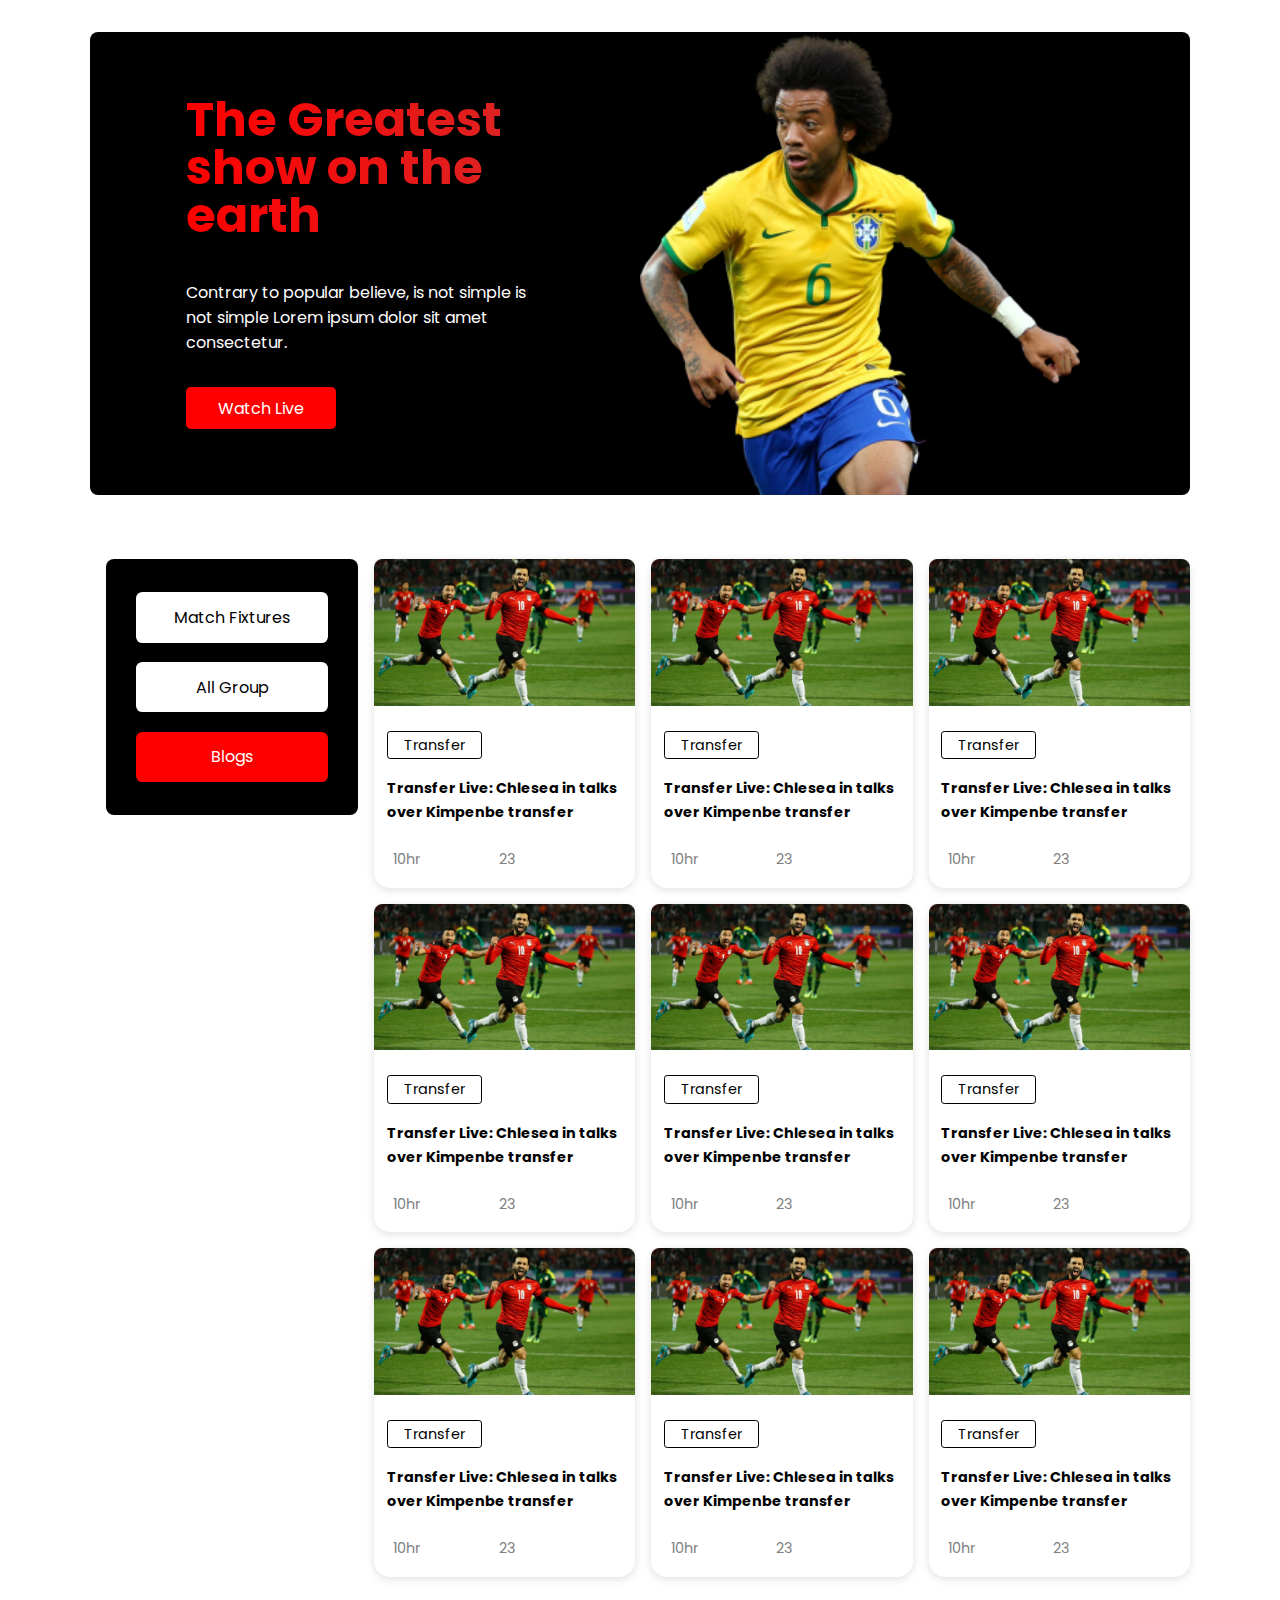
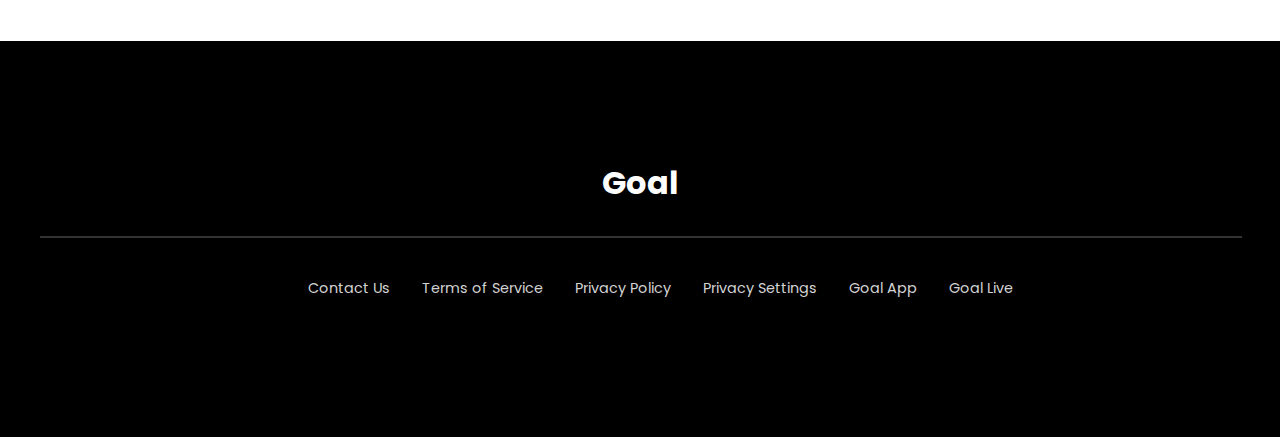
<file: index.html>
<!DOCTYPE html>
<html lang="en">
<head>
    <meta charset="UTF-8">
    <meta http-equiv="X-UA-Compatible" content="IE=edge">
    <meta name="viewport" content="width=device-width, initial-scale=1.0">
    <title>World-Cup</title>
    <!-- style sheet -->
    <link rel="stylesheet" href="style.css">
    <!-- basic font link -->
    <link rel="preconnect" href="https://fonts.googleapis.com">
    <link rel="preconnect" href="https://fonts.gstatic.com" crossorigin>
    <link href="https://fonts.googleapis.com/css2?family=Poppins:wght@500&display=swap" rel="stylesheet">
    <!-- icons font link -->
    <link rel="stylesheet" href="https://cdnjs.cloudflare.com/ajax/libs/font-awesome/6.1.1/css/all.min.css" integrity="sha512-KfkfwYDsLkIlwQp6LFnl8zNdLGxu9YAA1QvwINks4PhcElQSvqcyVLLD9aMhXd13uQjoXtEKNosOWaZqXgel0g==" crossorigin="anonymous" referrerpolicy="no-referrer" />
</head>
<body>
    <main>
        
        <!-- main section starts here -->

        <section class="Player-of-the-year">
            <div class="player-details half-width">
                <h1 id="animation">The Greatest show on the earth</h1>
                <p>Contrary to popular believe, is not simple is not simple Lorem ipsum dolor sit amet consectetur.</p>
                <a href="">Watch Live <i class="fa-solid fa-chevron-right"></i></a>
            </div>
            <div class="player-image half-width">
                <img src="assets/Banner Image.png" alt="">
            </div>
        </section>

        <section class="Sidemenu-and-blogs">
            <div class="sidemenu">
                <a href="index2.html" id="hover-red-button" >Match Fixtures</a>
                <a href="">All Group</a>
                <a href="#blogs" id="red-button">Blogs</a>
            </div>
            <div class="blogs">
                <!-- article starts here -->
                <article id="blogs" class="blog">
                    <div class="blog-image">
                        <img src="assets/Blog Image.png" alt="">
                        <div class="blog-details">
                            <a href="">Transfer</a>
                            <h4>Transfer Live: Chlesea in talks over Kimpenbe transfer</h4>
                        </div>
                    </div>
                    <div class="blog-info">
                        <div>
                            <i class="fa-solid fa-clock"></i>
                            <span>10hr</span>
                        </div>
                        <div>
                            <i class="fa-solid fa-comment-dots"></i>
                            <span>23</span>
                        </div>
                    </div>
                </article>
                <!-- article ends here -->
                <!-- article starts here -->
                <article class="blog">
                    <div class="blog-image">
                        <img src="assets/Blog Image.png" alt="">
                        <div class="blog-details">
                            <a href="">Transfer</a>
                            <h4>Transfer Live: Chlesea in talks over Kimpenbe transfer</h4>
                        </div>
                    </div>
                    <div class="blog-info">
                        <div>
                            <i class="fa-solid fa-clock"></i>
                            <span>10hr</span>
                        </div>
                        <div>
                            <i class="fa-solid fa-comment-dots"></i>
                            <span>23</span>
                        </div>
                    </div>
                </article>
                <!-- article ends here -->
                <!-- article starts here -->
                <article class="blog">
                    <div class="blog-image">
                        <img src="assets/Blog Image.png" alt="">
                        <div class="blog-details">
                            <a href="">Transfer</a>
                            <h4>Transfer Live: Chlesea in talks over Kimpenbe transfer</h4>
                        </div>
                    </div>
                    <div class="blog-info">
                        <div>
                            <i class="fa-solid fa-clock"></i>
                            <span>10hr</span>
                        </div>
                        <div>
                            <i class="fa-solid fa-comment-dots"></i>
                            <span>23</span>
                        </div>
                    </div>
                </article>
                <!-- article ends here -->
                <!-- article starts here -->
                <article class="blog">
                    <div class="blog-image">
                        <img src="assets/Blog Image.png" alt="">
                        <div class="blog-details">
                            <a href="">Transfer</a>
                            <h4>Transfer Live: Chlesea in talks over Kimpenbe transfer</h4>
                        </div>
                    </div>
                    <div class="blog-info">
                        <div>
                            <i class="fa-solid fa-clock"></i>
                            <span>10hr</span>
                        </div>
                        <div>
                            <i class="fa-solid fa-comment-dots"></i>
                            <span>23</span>
                        </div>
                    </div>
                </article>
                <!-- article ends here -->
                <!-- article starts here -->
                <article class="blog">
                    <div class="blog-image">
                        <img src="assets/Blog Image.png" alt="">
                        <div class="blog-details">
                            <a href="">Transfer</a>
                            <h4>Transfer Live: Chlesea in talks over Kimpenbe transfer</h4>
                        </div>
                    </div>
                    <div class="blog-info">
                        <div>
                            <i class="fa-solid fa-clock"></i>
                            <span>10hr</span>
                        </div>
                        <div>
                            <i class="fa-solid fa-comment-dots"></i>
                            <span>23</span>
                        </div>
                    </div>
                </article>
                <!-- article ends here -->
                <!-- article starts here -->
                <article class="blog">
                    <div class="blog-image">
                        <img src="assets/Blog Image.png" alt="">
                        <div class="blog-details">
                            <a href="">Transfer</a>
                            <h4>Transfer Live: Chlesea in talks over Kimpenbe transfer</h4>
                        </div>
                    </div>
                    <div class="blog-info">
                        <div>
                            <i class="fa-solid fa-clock"></i>
                            <span>10hr</span>
                        </div>
                        <div>
                            <i class="fa-solid fa-comment-dots"></i>
                            <span>23</span>
                        </div>
                    </div>
                </article>
                <!-- article ends here -->
                <!-- article starts here -->
                <article class="blog">
                    <div class="blog-image">
                        <img src="assets/Blog Image.png" alt="">
                        <div class="blog-details">
                            <a href="">Transfer</a>
                            <h4>Transfer Live: Chlesea in talks over Kimpenbe transfer</h4>
                        </div>
                    </div>
                    <div class="blog-info">
                        <div>
                            <i class="fa-solid fa-clock"></i>
                            <span>10hr</span>
                        </div>
                        <div>
                            <i class="fa-solid fa-comment-dots"></i>
                            <span>23</span>
                        </div>
                    </div>
                </article>
                <!-- article ends here -->
                <!-- article starts here -->
                <article class="blog">
                    <div class="blog-image">
                        <img src="assets/Blog Image.png" alt="">
                        <div class="blog-details">
                            <a href="">Transfer</a>
                            <h4>Transfer Live: Chlesea in talks over Kimpenbe transfer</h4>
                        </div>
                    </div>
                    <div class="blog-info">
                        <div>
                            <i class="fa-solid fa-clock"></i>
                            <span>10hr</span>
                        </div>
                        <div>
                            <i class="fa-solid fa-comment-dots"></i>
                            <span>23</span>
                        </div>
                    </div>
                </article>
                <!-- article ends here -->
                <!-- article starts here -->
                <article class="blog no-show">
                    <div class="blog-image">
                        <img src="assets/Blog Image.png" alt="">
                        <div class="blog-details">
                            <a href="">Transfer</a>
                            <h4>Transfer Live: Chlesea in talks over Kimpenbe transfer</h4>
                        </div>
                    </div>
                    <div class="blog-info">
                        <div>
                            <i class="fa-solid fa-clock"></i>
                            <span>10hr</span>
                        </div>
                        <div>
                            <i class="fa-solid fa-comment-dots"></i>
                            <span>23</span>
                        </div>
                    </div>
                </article>
                <!-- article ends here -->   
            </div>
        </section>
        <section class="no-show-button">
            <div>
                <a href=""  >View all</a>
            </div>
            
        </section>
    </main>

    <!-- main section ends here -->
    <!-- footer section starts here -->
    <footer>
        <section class="footer-section">
            <h1>Goal</h1>
        <hr>
        <div class="About-us-section">
            <ul>
                <li>Contact Us</li>
                <li>Terms of Service</li>
                <li>Privacy Policy</li>
                <li>Privacy Settings </li>
                <li>Goal App</li>
                <li>Goal Live</li>
            </ul>
        </div>
        <div class="social-icons">
            <a href="https://www.facebook.com/JhankarMahbub"><i class="fa-brands fa-facebook"></i></a>
            <a href="https://web.programming-hero.com/"><i class="fa-brands fa-twitter"></i></a>
            <a href="https://www.facebook.com/programmingHero"><i class="fa-brands fa-instagram"></i></a>
        </div>
        </section>
    </footer>
    <!-- footer section ends here -->
</body>
</html>
</file>
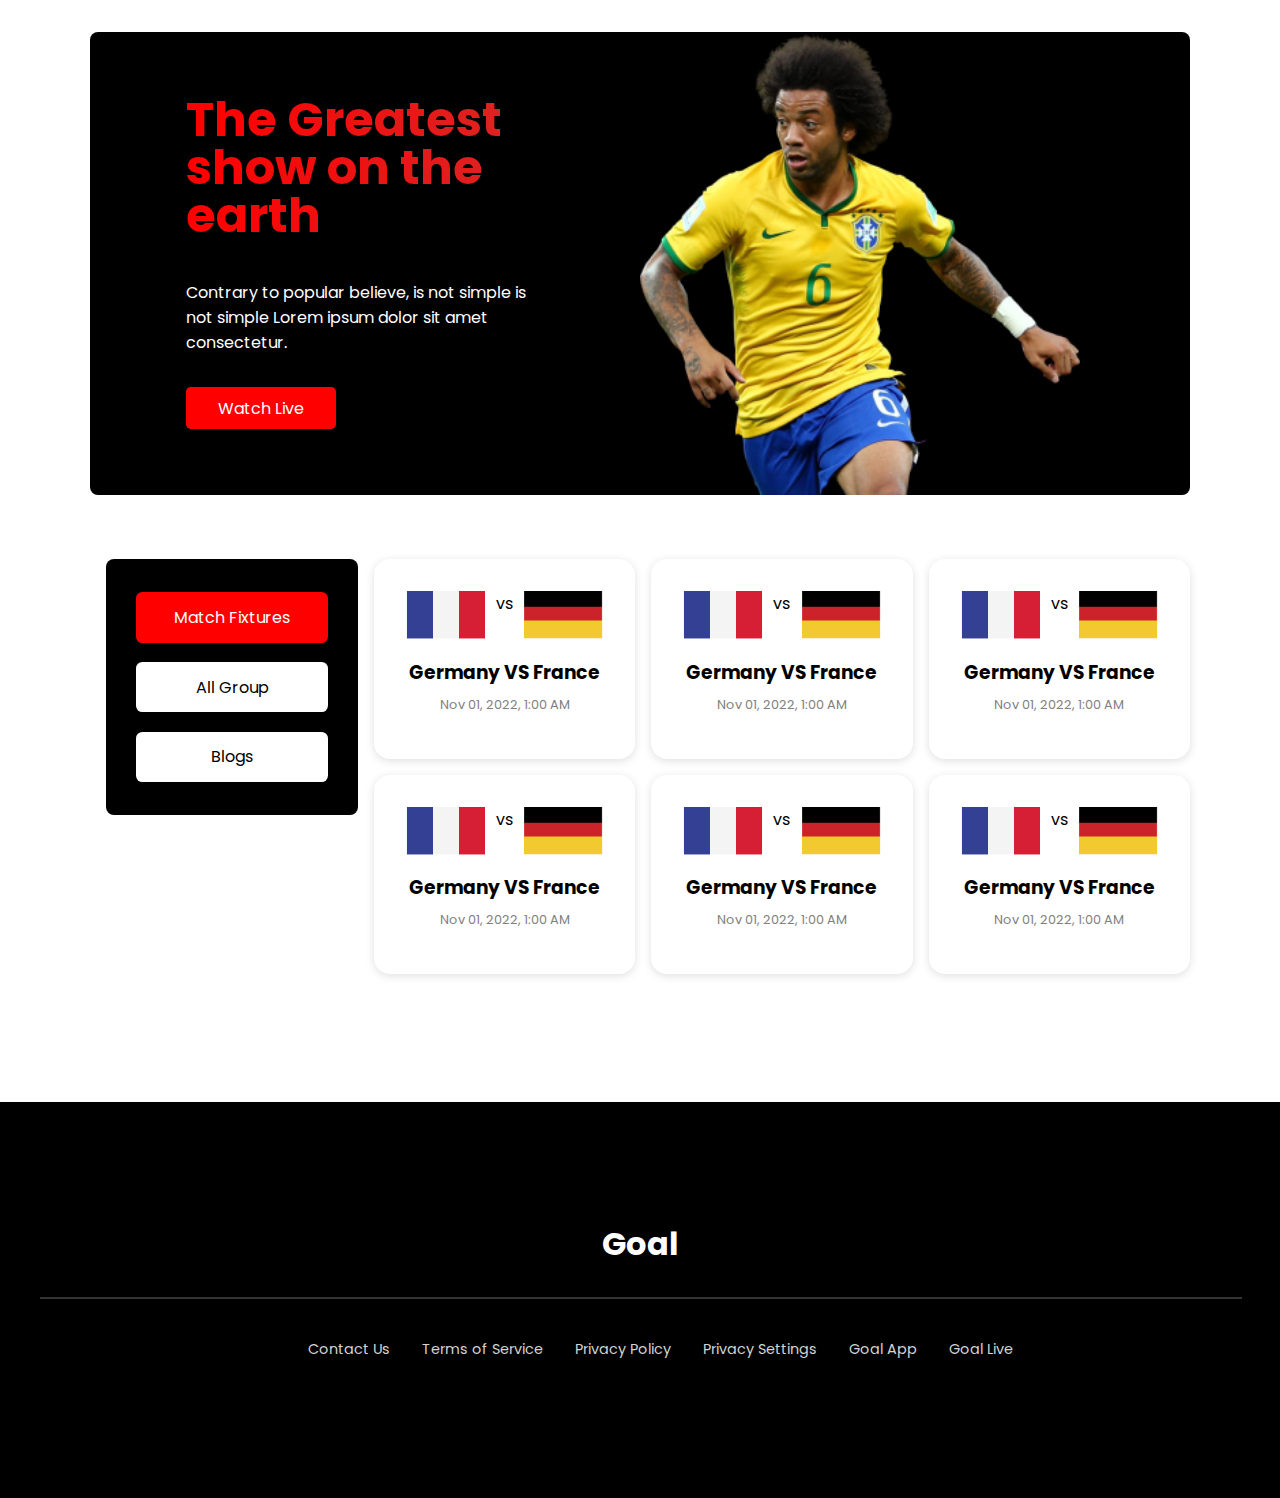
<file: index2.html>
<!DOCTYPE html>
<html lang="en">
<head>
    <meta charset="UTF-8">
    <meta http-equiv="X-UA-Compatible" content="IE=edge">
    <meta name="viewport" content="width=device-width, initial-scale=1.0">
    <title>World-Cup</title>
    <!-- style sheet -->
    <link rel="stylesheet" href="style2.css">
    <!-- basic font link -->
    <link rel="preconnect" href="https://fonts.googleapis.com">
    <link rel="preconnect" href="https://fonts.gstatic.com" crossorigin>
    <link href="https://fonts.googleapis.com/css2?family=Poppins:wght@500&display=swap" rel="stylesheet">
    <!-- icons font link -->
    <link rel="stylesheet" href="https://cdnjs.cloudflare.com/ajax/libs/font-awesome/6.1.1/css/all.min.css" integrity="sha512-KfkfwYDsLkIlwQp6LFnl8zNdLGxu9YAA1QvwINks4PhcElQSvqcyVLLD9aMhXd13uQjoXtEKNosOWaZqXgel0g==" crossorigin="anonymous" referrerpolicy="no-referrer" />
</head>
<body>
    <main>
        
        <!-- main section starts here -->

        <section class="Player-of-the-year">
            <div class="player-details half-width">
                <h1 id="animation2">The Greatest show on the earth</h1>
                <p>Contrary to popular believe, is not simple is not simple Lorem ipsum dolor sit amet consectetur.</p>
                <a href="" id="hover-white-button" >Watch Live <i class="fa-solid fa-chevron-right"></i></a>
            </div>
            <div class="player-image half-width">
                <img src="assets/Banner Image.png" alt="">
            </div>
        </section>

        <section class="Sidemenu-and-blogs">
            <div class="sidemenu">
                <a href=""  id="red-button" >Match Fixtures</a>
                <a href="">All Group</a>
                <a href="index.html" id="hover-red-button">Blogs</a>
            </div>

            <!-- match blogs starts here -->
            <div class="Match-times">
                <article class="match">
                    <div class="flags" >
                        <img src="assets/Flag.png" alt="">
                        <span>vs</span>
                        <img src="assets/germany Flag.png" alt="">
                    </div>
                    <h3>Germany VS France</h3>
                    <p>Nov 01, 2022, 1:00 AM</p>
                </article >
                <article class="match" >
                    <div class="flags" >
                        <img src="assets/Flag.png" alt="">
                        <span>vs</span>
                        <img src="assets/germany Flag.png" alt="">
                    </div>
                    <h3>Germany VS France</h3>
                    <p>Nov 01, 2022, 1:00 AM</p>
                </article>
                <article class="match" >
                    <div class="flags" >
                        <img src="assets/Flag.png" alt="">
                        <span>vs</span>
                        <img src="assets/germany Flag.png" alt="">
                    </div>
                    <h3>Germany VS France</h3>
                    <p>Nov 01, 2022, 1:00 AM</p>
                </article>
                <article class="match">
                    <div class="flags" >
                        <img src="assets/Flag.png" alt="">
                        <span>vs</span>
                        <img src="assets/germany Flag.png" alt="">
                    </div>
                    <h3>Germany VS France</h3>
                    <p>Nov 01, 2022, 1:00 AM</p>
                </article>
                <article class="match">
                    <div class="flags" >
                        <img src="assets/Flag.png" alt="">
                        <span>vs</span>
                        <img src="assets/germany Flag.png" alt="">
                    </div>
                    <h3>Germany VS France</h3>
                    <p>Nov 01, 2022, 1:00 AM</p>
                </article>
                <article class="match">
                    <div class="flags"  >
                        <img src="assets/Flag.png" alt="">
                        <span>vs</span>
                        <img src="assets/germany Flag.png" alt="">
                    </div>
                    <h3>Germany VS France</h3>
                    <p>Nov 01, 2022, 1:00 AM</p>
                </article>

            </div>
            <!-- Match ends here -->

        </section>
        <section class="no-show-button">
            <div>
                <a href=""  >View all</a>
            </div>
            
        </section>
    </main>

    <!-- main section ends here -->
    <!-- footer section starts here -->
    <footer>
        <section class="footer-section">
            <h1>Goal</h1>
        <hr>
        <div class="About-us-section">
            <ul>
                <li>Contact Us</li>
                <li>Terms of Service</li>
                <li>Privacy Policy</li>
                <li>Privacy Settings </li>
                <li>Goal App</li>
                <li>Goal Live</li>
            </ul>
        </div>
        <div class="social-icons">
            <a href="https://www.facebook.com/JhankarMahbub"><i class="fa-brands fa-facebook"></i></a>
            <a href="https://web.programming-hero.com/"><i class="fa-brands fa-twitter"></i></a>
            <a href="https://www.facebook.com/programmingHero"><i class="fa-brands fa-instagram"></i></a>
        </div>
        </section>
    </footer>
    <!-- footer section ends here -->
</body>
</html>
</file>
<file: style.css>
body{
    margin: 0;
    padding: 0;
    font-family: 'Poppins', sans-serif;
}

/* Player section */

.Player-of-the-year{
    max-width: 1100px ;
    background-color: black;
    display: grid;
    grid-template-columns: repeat(2, 1fr);
    margin:0 auto ;
    margin-top: 2rem;
    margin-bottom: 4rem;
    border-radius: .5rem;
    color: white;
}
.player-details{
    padding: 2rem 6rem;
}
.player-details h1{
    font-size: 3rem;
    line-height: 3rem;
}
#animation{
    color: transparent;
    background-image: linear-gradient(to left, #808080, #996666, #bf4040, #ff0000);
    -webkit-background-clip:text;
    animation: animate 3s linear infinite;
    -webkit-background-size: 500%;
    background-size: 500%;
}
@keyframes animate {
    0%{
        background-position: 0% 100%;
    }
    50%{
        background-position: 100% 0%;
    }
    100%{
        background-position: 0% 100%;
    }
}
.player-details p{
    font-size: 1rem;
    font-weight: .5rem;
    margin: 2.5rem 0;
}
.player-image img{
    width: 80%;
    display: block;
}
.player-details a{
    text-decoration: none;
    padding: .6rem 2rem;
    border-radius: .3rem;
    background-color: red;
    color: white;
}
.player-details a:hover{
    color: black;
    background-color: white;
    transition: 1s;
}

/* Blogs and side-menu section */

.Sidemenu-and-blogs{
    max-width: 1100px;
    margin: 0 auto;
    display: flex;
    justify-content: flex-start;
}
.sidemenu , .blogs{
    width: 220px;
}
.sidemenu{
    display: flex;
    flex-direction: column;
    align-items: center;
    justify-content: center;
    height: 16rem;
    margin: 0 1rem;
    padding: 0 1rem;
    background-color: black;
    border-radius: .5rem;
}
.sidemenu a{
    font-weight: 20rem;
    text-decoration: none;
    color: black;
    background-color: white;
    text-align: center;
    justify-content: center;
    align-items: center;
    width: 12rem ;
    margin: .6rem;
    padding: .8rem 0rem;
    border-radius: .4rem;
}
.sidemenu #red-button{
    background-color: red;
    color: white;
} 
#hover-red-button:hover{
    color: white;
    background-color: red;
    transition: 1s;
}
.blogs{
    flex-grow: 1;
    display: grid;
    grid-template-columns: repeat(3, 1fr);
    gap: 1rem;
}
.blog{
    box-shadow: rgba(99, 99, 99, 0.2) 0px 2px 8px 0px;
    border-radius: 1rem;
    line-height: 2rem;
}
.blog img{
    width: 100%;
}
.blog-details{
    padding: 0rem .8rem;
    line-height: 1.5rem;
    font-size: .9rem;
    margin-top: 1rem;
}
.blog-details a{
    text-decoration: none;
    color: black;
    padding: .2rem 1rem;
    border: 1px solid black;
    border-radius: .2rem;
}
.blog-info{
    width: 8rem;
    display: flex;
    justify-content: space-between;
    padding: 0 0 .8rem .8rem;
    font-size: .9rem;
    color: gray;
}
.blog-info span{
    margin-left: .4rem;
}
.no-show-button{
    display: none;
    text-align: center;
    margin: 4rem auto ;
}
.no-show-button a {
    text-decoration: none;
    padding: .6rem 2rem;
    border-radius: .2rem;
    background-color: red;
    color: white;
}

/* footer section */

footer{
    margin: 4rem 0 0 0;
    padding-top: 6rem;
    width: 100%;
    height: 300px;
    background-color: black;
}
.footer-section{
    display: flex;
    flex-direction: column;
    width: 1200px;
    margin:0 auto;
    height: 200px;
    align-items: center;
    color: white;
}
.footer-section h1{
    font-size: 2rem;
}
.footer-section h1:hover{
    color: red;
    transition: .8s;
}
.footer-section hr{
    width: 1200px;
    color: gray;
    height: 0;
    border: .8px solid rgba(255, 255, 255, 0.199);
}
.About-us-section ul{
    display: flex;
    flex-direction: row;
}
.About-us-section li{
    list-style: none;
    margin: 1rem;
    font-size: .9rem;
    color: rgb(211, 211, 211);
}
.About-us-section li:hover{
    color: red;
    transition: .8s;
}
.social-icons{
    display: flex;
    width: 150px;
    margin-top: 2rem;
    justify-content: space-between;
}
.social-icons a{
    text-decoration: none;
}
.social-icons i{
    font-size: 1.6rem;
    color: white;
}
.social-icons i:hover{
    transition: .8s;
    color: red;
}

/* media query for mobile version */

@media screen and (max-width: 688px){
    .Player-of-the-year{
    grid-template-columns: repeat(1, 1fr);
    width: 90%;
    margin: 1rem auto;
    padding: 0;
    border-radius: .8rem;
    }
   .player-details{
    margin-top: 2rem;
    padding: 1rem 2rem;
    text-align: center;
    }
   .player-image{
    margin-top: 1rem;
    margin-left: 2rem;
    text-align: center;
    }
   .player-details h1{
    font-size: 1.6rem ;
    margin: 1rem;
    }
   .player-details p{
    height: 3rem;
    overflow: hidden;
    text-overflow: ellipsis; 
    opacity: .7;
    margin: 0;
    margin-bottom: 3rem;
    font-size: 1rem;
    }
   .player-details a{
    font-size: 1rem;
    padding: 1rem 2rem;
    }
   .player-image img{
    width: 80%;
    margin-left: 2rem;
    }
   .Sidemenu-and-blogs{
        flex-direction: column;
        align-items: center;
        width: 100%;
        margin: 0 auto;
    }
    .sidemenu{
        background-color: white ;
        margin: 1rem;
    }
    .sidemenu a{
        box-shadow: rgba(0, 0, 0, 0.02) 0px 1px 3px 0px, rgba(27, 31, 35, 0.15) 0px 0px 0px 1px;
    }
    .blogs{
        grid-template-columns: repeat(1,1fr);
        gap: 1rem;
        width: 80%;
        margin: 0 2rem;   
    }
    .blog-details{
        font-size: 1.1rem;
    }
    .blog-info{
        font-size: 1rem;
    }
    footer{
        margin: 0;
        margin-top: 2rem;
        padding: 0;
        height: 34rem;
    }
    .About-us-section ul{
        flex-direction: column;
        text-align: center;
        margin: 0;
        padding: 0;
    }
    .About-us-section li{
        margin: 1rem auto ;
        font-size: 1rem;
        opacity: .8;
    }
    .footer-section h1{
        font-size: 1.5rem;
    }
    .footer-section{
        width: 100%;
    }
    .footer-section hr{
        width: 90%;
    }
}

/* media query for tablet version */

@media screen and (min-width: 689px) and (max-width: 992px) {

    /* Player section */

    .Player-of-the-year{
        grid-template-columns: repeat(2, 1fr);
        width: 90%;
        margin: 2rem auto;
        border-radius: 1rem;  
    }
    .player-details{
        padding: 2rem;
    }
    .player-details h1{
        font-size: 2rem;
        line-height: 2rem;
       
    }
    .player-details p{
        height: 3rem; 
        overflow: hidden;
        text-overflow: ellipsis; 
        font-size: 1rem;
        font-weight: .02rem;
        line-height: 1.5rem;
    }
    .player-image img{
        width: 100%;
    }

    /* Sidemenu and blogs */

    .Sidemenu-and-blogs{
        width: 90%;
        flex-direction: column;
        margin: 1rem auto;
    }
    .sidemenu{
        width: 100%;
        height: 6rem;
        flex-direction: row;
        margin: 1rem auto;
        padding: 0;
        border-radius: 0 ;
        background-color: white;   
    }
    .sidemenu a{
        width: 100% ;
        font-size: 1rem;
        margin: 1rem;
        padding: 1rem;
        box-shadow: rgba(0, 0, 0, 0.02) 0px 1px 3px 0px, rgba(27, 31, 35, 0.15) 0px 0px 0px 1px;
        border-radius: .4rem;
    }
    .blogs{
        width: 100%;
        grid-template-columns: repeat(2,1fr);  
    }
    .no-show{
        display: none;
    }
    .no-show-button{
        display: block;
    }
    
    /* footer section */

    .footer-section{
        width: 100%;
    }
    .footer-section hr{
        width: 80%;
    }
    .footer-section ul{
        width: 80%;
        margin: 0 auto;
        flex-wrap: wrap;
        justify-content: center;
    }
    .footer-section li{
        margin: 1rem 2rem;
        font-size: 1rem;
    }
}

    /* End */
</file>
<file: style2.css>
body{
    margin: 0;
    padding: 0;
    font-family: 'Poppins', sans-serif;
}

/* Player section */

.Player-of-the-year{
    max-width: 1100px ;
    background-color: black;
    display: grid;
    grid-template-columns: repeat(2, 1fr);
    margin:0 auto ;
    margin-top: 2rem;
    margin-bottom: 4rem;
    border-radius: .5rem;
    color: white;
}
.player-details{
    padding: 2rem 6rem;
}
.player-details h1{
    font-size: 3rem;
    line-height: 3rem;
}
#animation2{
    color: transparent;
    background-image: linear-gradient(to left, #808080, #996666, #bf4040, #ff0000);
    -webkit-background-clip:text;
    animation: animate 3s linear infinite;
    -webkit-background-size: 500%;
    background-size: 500%;
}
@keyframes animate {
    0%{
        background-position: 0% 100%;
    }
    50%{
        background-position: 100% 0%;
    }
    100%{
        background-position: 0% 100%;
    }
}
.player-details p{
    font-size: 1rem;
    font-weight: .5rem;
    margin: 2.5rem 0;
}
.player-image img{
    width: 80%;
    display: block;
}
.player-details a{
    text-decoration: none;
    padding: .6rem 2rem;
    border-radius: .3rem;
    background-color: red;
    color: white;
}
.player-details a:hover{
    color: black;
    background-color: white;
    transition: 1s;
}

/* Blogs and side-menu section */

.Sidemenu-and-blogs{
    max-width: 1100px;
    margin: 0 auto;
    display: flex;
    justify-content: flex-start;
}
.sidemenu , .Match-times{
    width: 220px;
}
.sidemenu{
    display: flex;
    flex-direction: column;
    align-items: center;
    justify-content: center;
    height: 16rem;
    margin: 0 1rem;
    padding: 0 1rem;
    background-color: black;
    border-radius: .5rem;
}
.sidemenu a{
    font-weight: 20rem;
    text-decoration: none;
    color: black;
    background-color: white;
    text-align: center;
    justify-content: center;
    align-items: center;
    width: 12rem ;
    margin: .6rem;
    padding: .8rem 0rem;
    border-radius: .4rem;
}
.sidemenu #red-button{
    background-color: red;
    color: white;
} 
#hover-red-button:hover{
    color: white;
   background-color: red;
    transition: 1s;
}
.Match-times{
    flex-grow: 1;
    display: grid;
    grid-template-columns: repeat(3, 1fr);
    gap: 1rem;
}

.match{
    display: flex;
    flex-direction: column;
    text-align: center;
    box-shadow: rgba(99, 99, 99, 0.2) 0px 2px 8px 0px;
    border-radius: 1rem;
    padding: 2rem;
}
.flags{
    display: flex;
    flex-direction: row;
    justify-content: space-between;
}
.flags img{
    width: 40%;
}
.match p{
    margin-top: -.6rem;
    font-size: .8rem;
    color: gray;
}
.no-show-button{
    display: none;
    text-align: center;
    margin: 4rem auto ;
}
.no-show-button a {
    text-decoration: none;
    padding: .6rem 2rem;
    border-radius: .2rem;
    background-color: red;
    color: white;
}

/* footer section */

footer{
    margin: 8rem 0 0 0;
    padding-top: 6rem;
    width: 100%;
    height: 300px;
    background-color: black;
}
.footer-section{
    display: flex;
    flex-direction: column;
    width: 1200px;
    margin:0 auto;
    height: 200px;
    align-items: center;
    color: white;
}
.footer-section h1{
    font-size: 2rem;
}
.footer-section h1:hover{
    color: red;
    transition: .8s;
}
.footer-section hr{
    width: 1200px;
    color: gray;
    height: 0;
    border: .8px solid rgba(255, 255, 255, 0.199);
}
.About-us-section ul{
    display: flex;
    flex-direction: row;
}
.About-us-section li{
    list-style: none;
    margin: 1rem;
    font-size: .9rem;
    color: rgb(211, 211, 211);
}
.About-us-section li:hover{
    color: red;
    transition: .8s;
}
.social-icons{
    display: flex;
    width: 150px;
    margin-top: 2rem;
    justify-content: space-between;
}
.social-icons a{
    text-decoration: none;
}
.social-icons i{
    font-size: 1.6rem;
    color: white;
}
.social-icons i:hover{
    transition: .8s;
    color: red;
}

/* media query for mobile version */

@media screen and (max-width: 688px){
    .Player-of-the-year{
    grid-template-columns: repeat(1, 1fr);
    width: 90%;
    margin: 1rem auto;
    padding: 0;
    border-radius: .8rem;
    }
   .player-details{
    margin-top: 2rem;
    padding: 1rem 2rem;
    text-align: center;
    }
   .player-image{
    margin-top: 1rem;
    margin-left: 2rem;
    text-align: center;
    }
   .player-details h1{
    font-size: 1.6rem ;
    margin: 1rem;
    }

   .player-details p{
    height: 3rem;
    overflow: hidden;
    text-overflow: ellipsis; 
    opacity: .7;
    margin: 0;
    margin-bottom: 3rem;
    font-size: 1rem;
    }
   .player-details a{
    font-size: 1rem;
    padding: 1rem 2rem;
    }
   .player-image img{
    width: 80%;
    margin-left: 2rem;
    }
   .Sidemenu-and-blogs{
        flex-direction: column;
        align-items: center;
        width: 100%;
        margin: 0 auto;
    }
    .sidemenu{
        background-color: white ;
        margin: 1rem;
    }
    .sidemenu a{
        box-shadow: rgba(0, 0, 0, 0.02) 0px 1px 3px 0px, rgba(27, 31, 35, 0.15) 0px 0px 0px 1px;
    }
    .Match-times{
        grid-template-columns: repeat(1,1fr);
        gap: 1rem;
        width: 80%;
        margin: 0 2rem;   
    }
    footer{
        margin: 0;
        margin-top: 2rem;
        padding: 0;
        height: 34rem;
    }
    .About-us-section ul{
        flex-direction: column;
        text-align: center;
        margin: 0;
        padding: 0;
    }
    .About-us-section li{
        margin: 1rem auto ;
        font-size: 1rem;
        opacity: .8;
    }
    .footer-section h1{
        font-size: 1.5rem;
    }
    .footer-section{
        width: 100%;
    }
    .footer-section hr{
        width: 90%;
    }
}

/* media query for tablet version */

@media screen and (min-width: 689px) and (max-width: 992px) {

    /* Player section */

    .Player-of-the-year{
        grid-template-columns: repeat(2, 1fr);
        width: 90%;
        margin: 2rem auto;
        border-radius: 1rem;  
    }
    .player-details{
        padding: 2rem;
    }
    .player-details h1{
        font-size: 2rem;
        line-height: 2rem;
       
    }
    .player-details p{
        height: 3rem; 
        overflow: hidden;
        text-overflow: ellipsis; 
        font-size: 1rem;
        font-weight: .02rem;
        line-height: 1.5rem;
    }
    .player-image img{
        width: 100%;
    }

    /* Sidemenu and blogs */

    .Sidemenu-and-blogs{
        width: 90%;
        flex-direction: column;
        margin: 1rem auto;
    }
    .sidemenu{
        width: 100%;
        height: 6rem;
        flex-direction: row;
        margin: 1rem auto;
        padding: 0;
        border-radius: 0 ;
        background-color: white;   
    }
    .sidemenu a{
        width: 100% ;
        font-size: 1rem;
        margin: 1rem;
        padding: 1rem;
        box-shadow: rgba(0, 0, 0, 0.02) 0px 1px 3px 0px, rgba(27, 31, 35, 0.15) 0px 0px 0px 1px;
        border-radius: .4rem;
    }
    .Match-times{
        width: 100%;
        grid-template-columns: repeat(2,1fr);  
    }
    .no-show{
        display: none;
    }
    .no-show-button{
        display: block;
    }
    
    /* footer section */

    .footer-section{
        width: 100%;
    }
    .footer-section hr{
        width: 80%;
    }
    .footer-section ul{
        width: 80%;
        margin: 0 auto;
        flex-wrap: wrap;
        justify-content: center;
    }
    .footer-section li{
        margin: 1rem 2rem;
        font-size: 1rem;
    }
}

    /* End */
</file>
